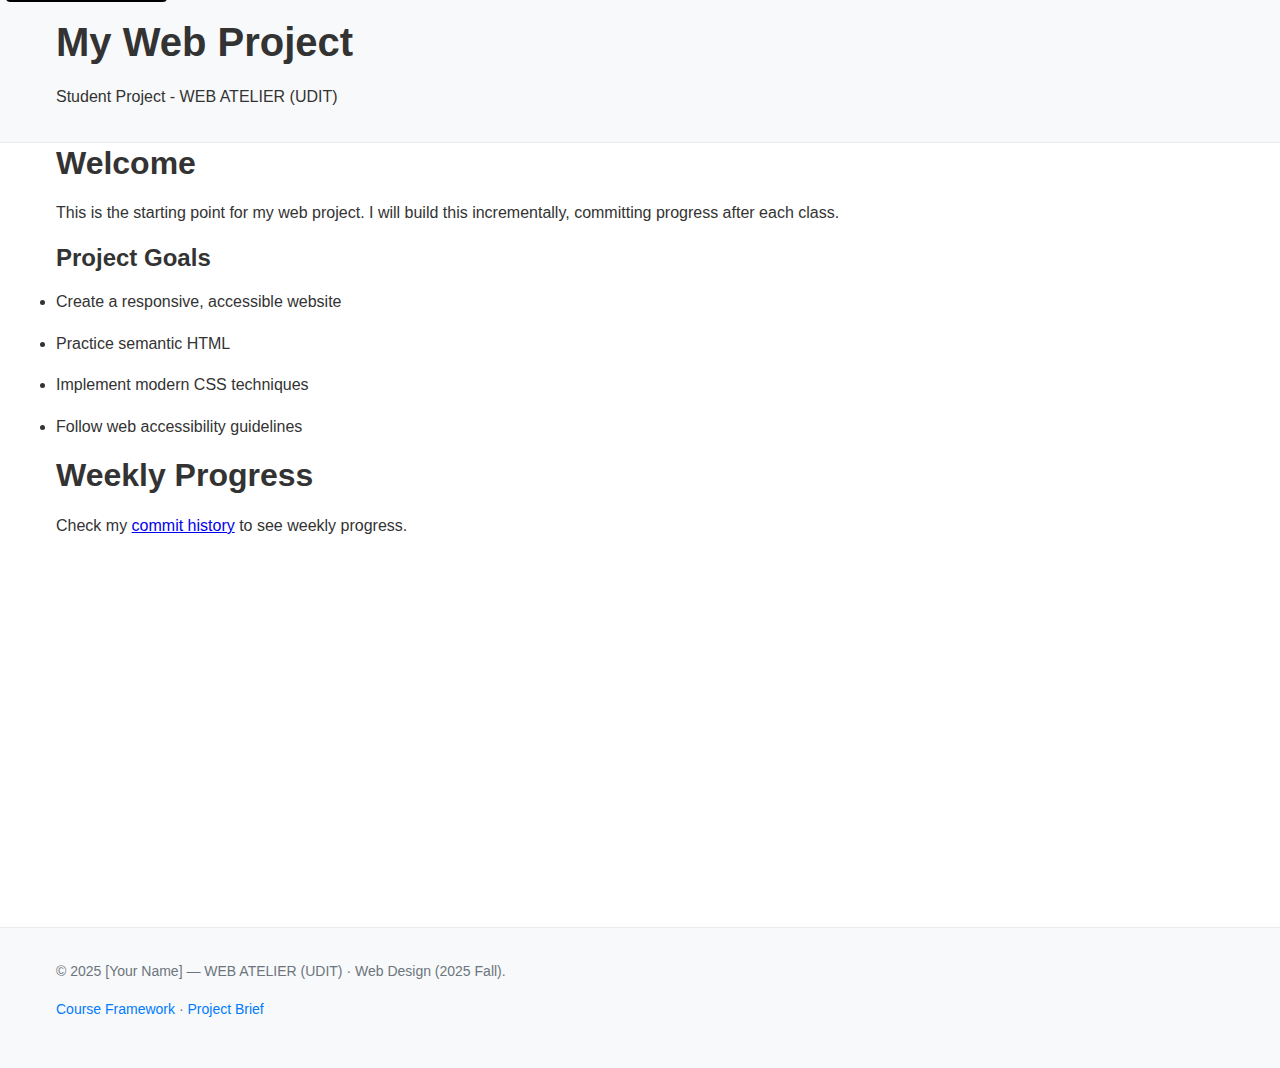
<file: index.html>
<!DOCTYPE html>
<html lang="en">
	<head>
		<meta charset="UTF-8" />
		<meta name="viewport" content="width=device-width, initial-scale=1.0" />
		<title>My Web Project - WEB ATELIER (UDIT)</title>
		<meta name="description" content="A student web project for WEB ATELIER (UDIT) course" />
		<link rel="stylesheet" href="assets/css/style.css" />
	</head>
	<body>
		<a href="#main" class="skip-link">Skip to main content</a>

		<header>
			<div class="container">
				<h1>My Web Project</h1>
				<p>Student Project - WEB ATELIER (UDIT)</p>
			</div>
		</header>

		<main id="main" class="container">
			<section>
				<h2>Welcome</h2>
				<p>
					This is the starting point for my web project. I will build this incrementally, committing progress after each
					class.
				</p>

				<h3>Project Goals</h3>
				<ul>
					<li>Create a responsive, accessible website</li>
					<li>Practice semantic HTML</li>
					<li>Implement modern CSS techniques</li>
					<li>Follow web accessibility guidelines</li>
				</ul>
			</section>

			<section>
				<h2>Weekly Progress</h2>
				<p>
					Check my
					<a href="https://github.com/[username]/[project-repo]/commits/main">commit history</a>
					to see weekly progress.
				</p>
			</section>
		</main>

		<footer>
			<div class="container">
				<p>© 2025 [Your Name] — WEB ATELIER (UDIT) · Web Design (2025 Fall).</p>
				<p>
					<a href="https://github.com/ruvebal/web-atelier-udit">Course Framework</a>
					·
					<a href="project-brief.md">Project Brief</a>
				</p>
			</div>
		</footer>

		<script src="assets/js/main.js"></script>
	</body>
</html>
</file>
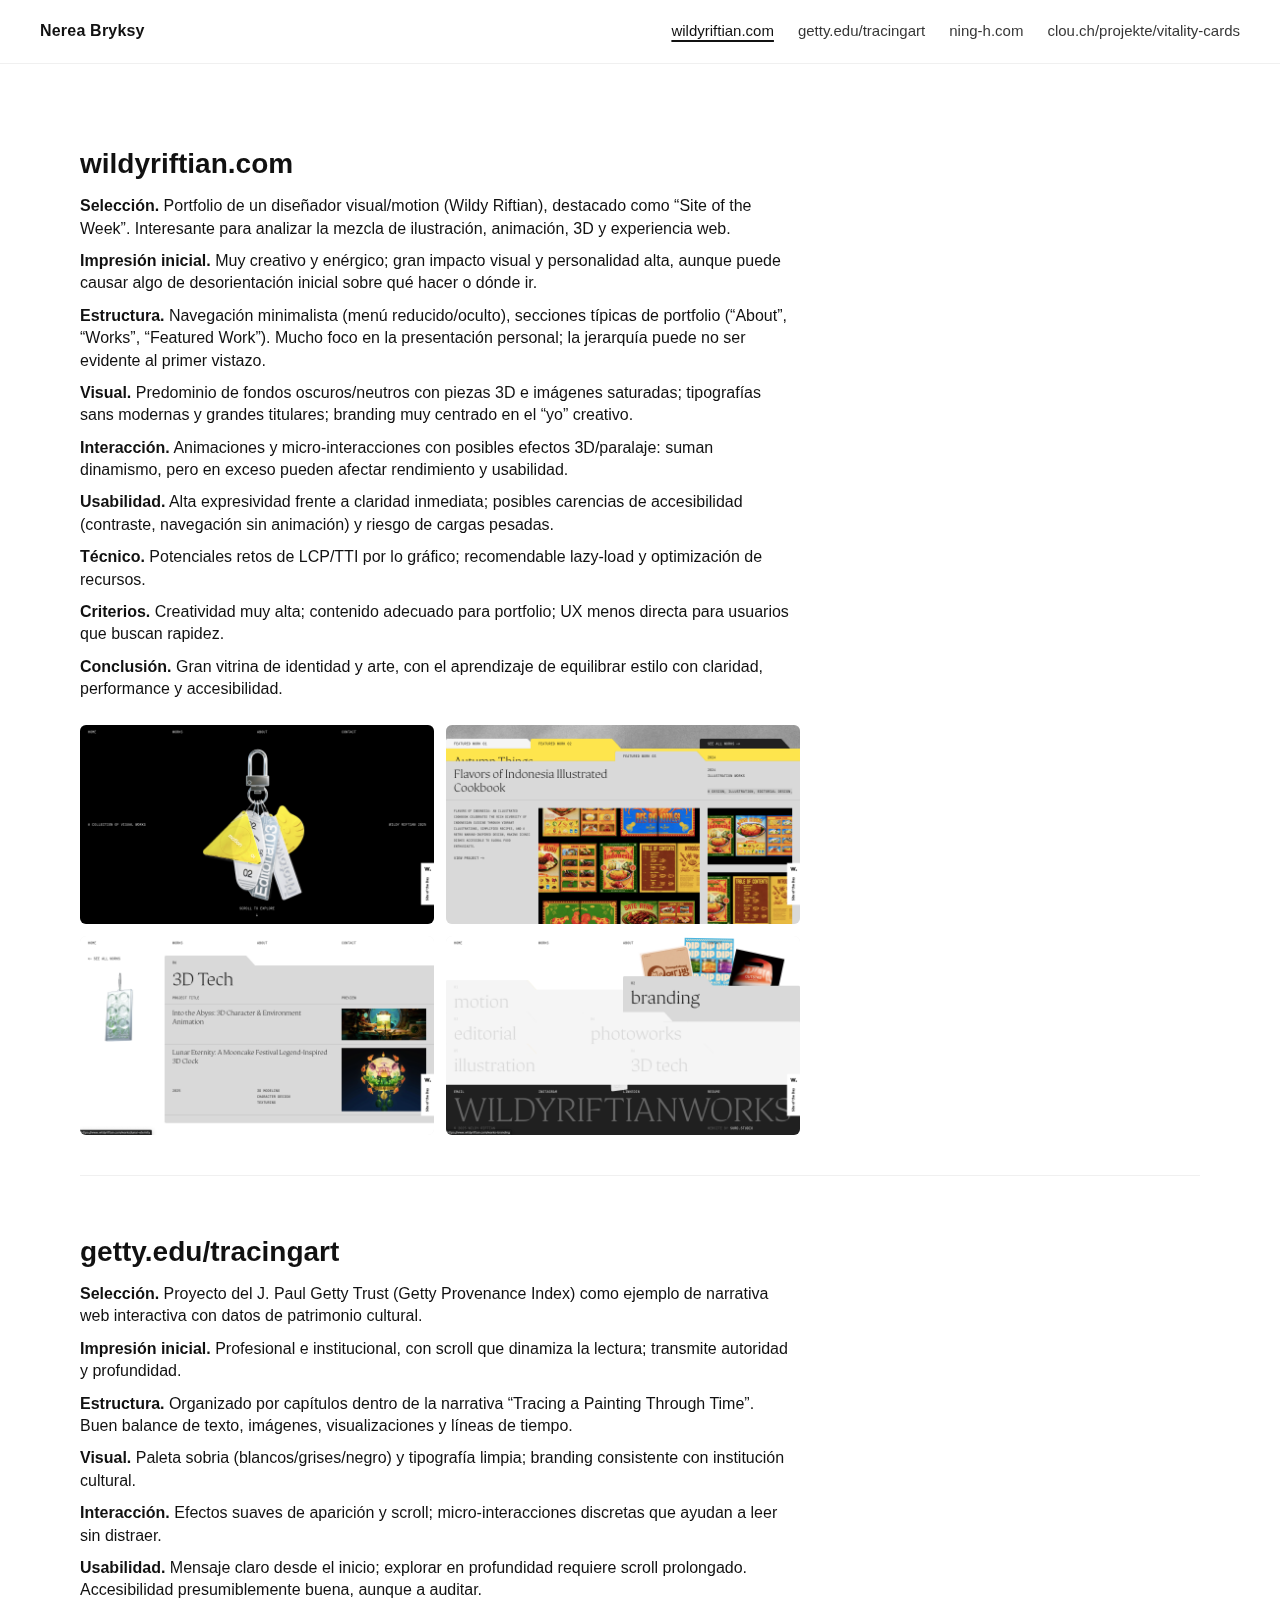
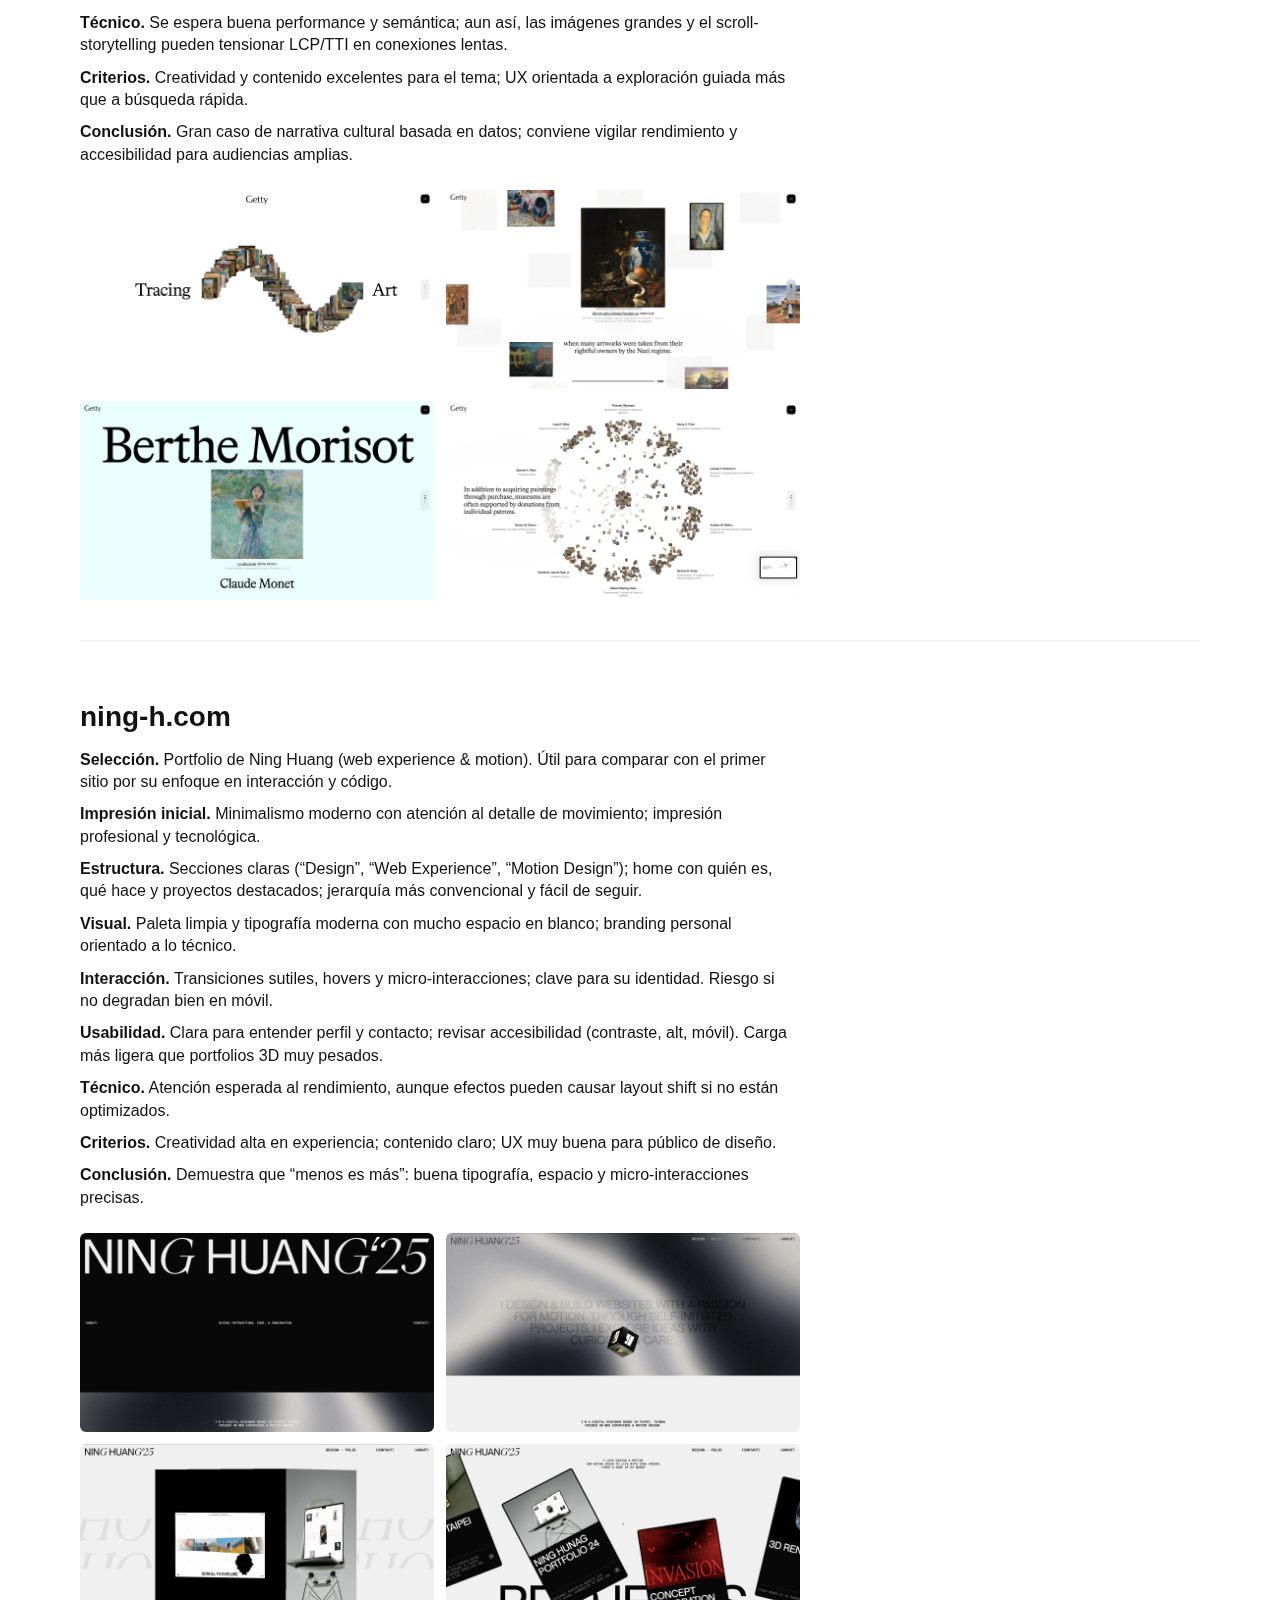
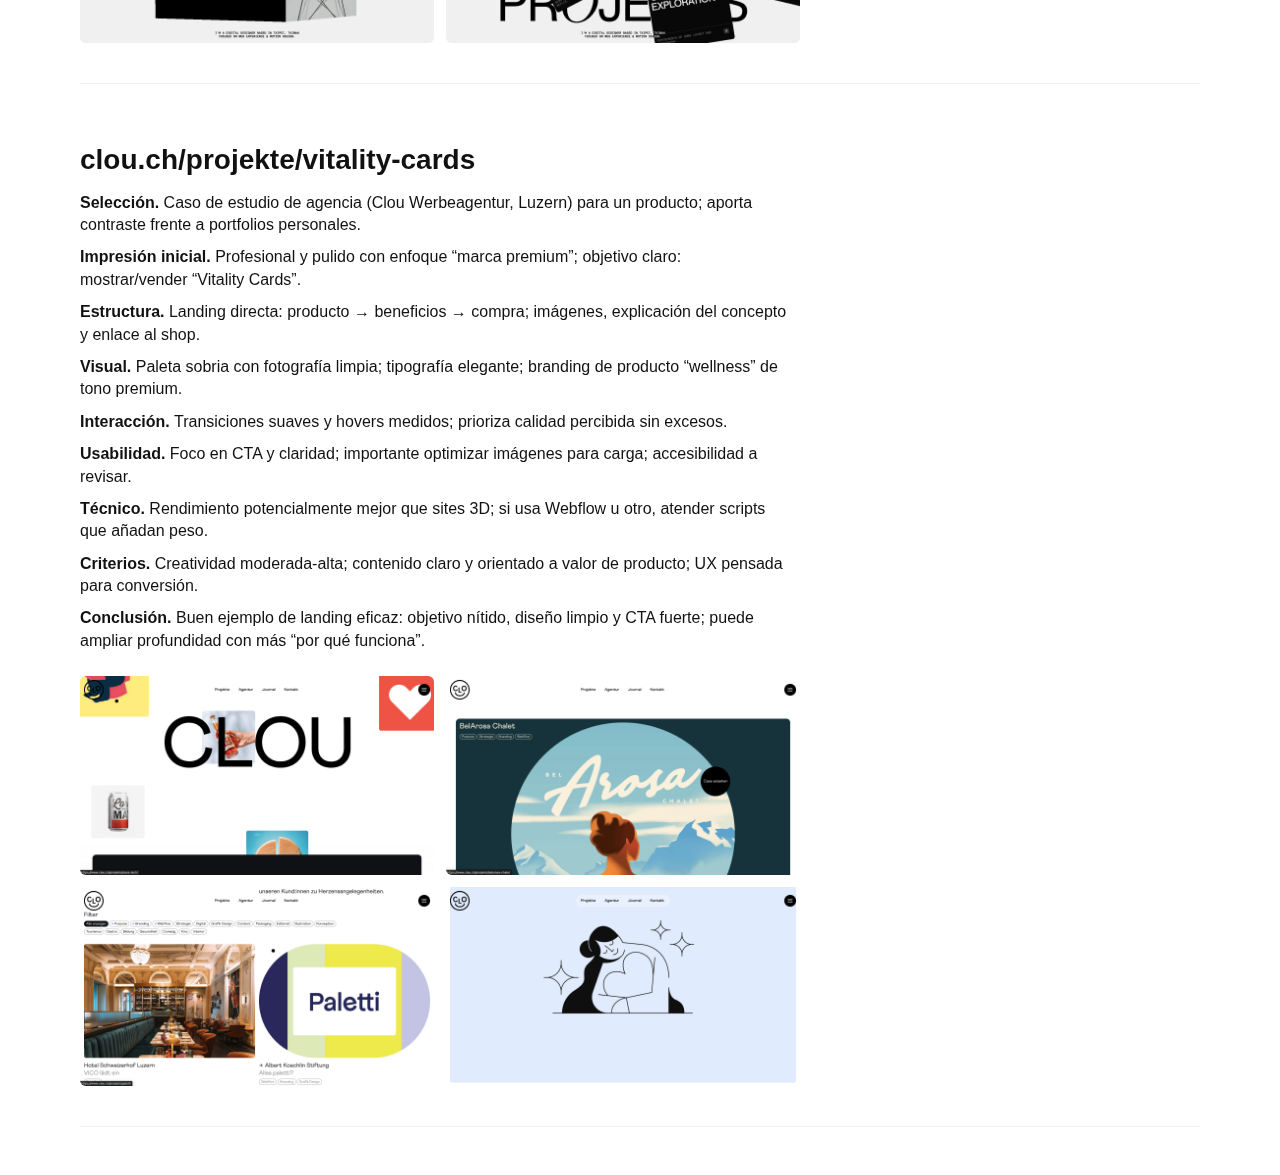
<file: nerea alonso bryksy/nerea/index.html>
<!doctype html>
<html lang="es">
<head>
  <meta charset="utf-8" />
  <meta name="viewport" content="width=device-width, initial-scale=1" />
  <title>Menú — Nerea Bryksy</title>
  <link rel="stylesheet" href="styles.css" />
</head>
<body>
  <nav class="nav" aria-label="Menú principal fijo">
    <div class="nav__inner">
      <a class="brand" href="#top" aria-label="Ir al inicio">Nerea Bryksy</a>

      <button class="nav__toggle" aria-expanded="false" aria-controls="menu-links" aria-label="Abrir menú">
        <span class="bar" aria-hidden="true"></span>
      </button>

      <ul id="menu-links" class="nav__links" role="menubar">
        <li role="none"><a role="menuitem" href="#wildyriftian" data-target="#wildyriftian">wildyriftian.com</a></li>
        <li role="none"><a role="menuitem" href="#tracingart"   data-target="#tracingart">getty.edu/tracingart</a></li>
        <li role="none"><a role="menuitem" href="#ningh"        data-target="#ningh">ning-h.com</a></li>
        <li role="none"><a role="menuitem" href="#vitality"     data-target="#vitality">clou.ch/projekte/vitality-cards</a></li>
      </ul>
    </div>
  </nav>

  <main id="top" class="page">
    <h1 class="visually-hidden">Índice de secciones</h1>

    <section id="wildyriftian" class="section">
      <h2>wildyriftian.com</h2>
      <p><strong>Selección.</strong> Portfolio de un diseñador visual/motion (Wildy Riftian), destacado como “Site of the Week”. Interesante para analizar la mezcla de ilustración, animación, 3D y experiencia web.</p>
      <p><strong>Impresión inicial.</strong> Muy creativo y enérgico; gran impacto visual y personalidad alta, aunque puede causar algo de desorientación inicial sobre qué hacer o dónde ir.</p>
      <p><strong>Estructura.</strong> Navegación minimalista (menú reducido/oculto), secciones típicas de portfolio (“About”, “Works”, “Featured Work”). Mucho foco en la presentación personal; la jerarquía puede no ser evidente al primer vistazo.</p>
      <p><strong>Visual.</strong> Predominio de fondos oscuros/neutros con piezas 3D e imágenes saturadas; tipografías sans modernas y grandes titulares; branding muy centrado en el “yo” creativo.</p>
      <p><strong>Interacción.</strong> Animaciones y micro-interacciones con posibles efectos 3D/paralaje: suman dinamismo, pero en exceso pueden afectar rendimiento y usabilidad.</p>
      <p><strong>Usabilidad.</strong> Alta expresividad frente a claridad inmediata; posibles carencias de accesibilidad (contraste, navegación sin animación) y riesgo de cargas pesadas.</p>
      <p><strong>Técnico.</strong> Potenciales retos de LCP/TTI por lo gráfico; recomendable lazy-load y optimización de recursos.</p>
      <p><strong>Criterios.</strong> Creatividad muy alta; contenido adecuado para portfolio; UX menos directa para usuarios que buscan rapidez.</p>
      <p><strong>Conclusión.</strong> Gran vitrina de identidad y arte, con el aprendizaje de equilibrar estilo con claridad, performance y accesibilidad.</p>

      <div class="image-grid">
        <img src="media/wildyriftian imagen 1.png" alt="wildyriftian imagen 1" />
        <img src="media/wildyriftian imagen 2.png" alt="wildyriftian imagen 2" />
        <img src="media/wildyriftian imagen 3.png" alt="wildyriftian imagen 3" />
        <img src="media/wildyriftian imagen 4.png" alt="wildyriftian imagen 4" />
      </div>
    </section>

    <section id="tracingart" class="section">
      <h2>getty.edu/tracingart</h2>
      <p><strong>Selección.</strong> Proyecto del J. Paul Getty Trust (Getty Provenance Index) como ejemplo de narrativa web interactiva con datos de patrimonio cultural.</p>
      <p><strong>Impresión inicial.</strong> Profesional e institucional, con scroll que dinamiza la lectura; transmite autoridad y profundidad.</p>
      <p><strong>Estructura.</strong> Organizado por capítulos dentro de la narrativa “Tracing a Painting Through Time”. Buen balance de texto, imágenes, visualizaciones y líneas de tiempo.</p>
      <p><strong>Visual.</strong> Paleta sobria (blancos/grises/negro) y tipografía limpia; branding consistente con institución cultural.</p>
      <p><strong>Interacción.</strong> Efectos suaves de aparición y scroll; micro-interacciones discretas que ayudan a leer sin distraer.</p>
      <p><strong>Usabilidad.</strong> Mensaje claro desde el inicio; explorar en profundidad requiere scroll prolongado. Accesibilidad presumiblemente buena, aunque a auditar.</p>
      <p><strong>Técnico.</strong> Se espera buena performance y semántica; aun así, las imágenes grandes y el scroll-storytelling pueden tensionar LCP/TTI en conexiones lentas.</p>
      <p><strong>Criterios.</strong> Creatividad y contenido excelentes para el tema; UX orientada a exploración guiada más que a búsqueda rápida.</p>
      <p><strong>Conclusión.</strong> Gran caso de narrativa cultural basada en datos; conviene vigilar rendimiento y accesibilidad para audiencias amplias.</p>

      <div class="image-grid">
        <img src="media/tracingart imagen 1.png" alt="tracingart imagen 1" />
        <img src="media/tracingart imagen 2.png" alt="tracingart imagen 2" />
        <img src="media/tracingart imagen 3.png" alt="tracingart imagen 3" />
        <img src="media/tracingart imagen 4.png" alt="tracingart imagen 4" />
      </div>
    </section>

    <section id="ningh" class="section">
      <h2>ning-h.com</h2>
      <p><strong>Selección.</strong> Portfolio de Ning Huang (web experience & motion). Útil para comparar con el primer sitio por su enfoque en interacción y código.</p>
      <p><strong>Impresión inicial.</strong> Minimalismo moderno con atención al detalle de movimiento; impresión profesional y tecnológica.</p>
      <p><strong>Estructura.</strong> Secciones claras (“Design”, “Web Experience”, “Motion Design”); home con quién es, qué hace y proyectos destacados; jerarquía más convencional y fácil de seguir.</p>
      <p><strong>Visual.</strong> Paleta limpia y tipografía moderna con mucho espacio en blanco; branding personal orientado a lo técnico.</p>
      <p><strong>Interacción.</strong> Transiciones sutiles, hovers y micro-interacciones; clave para su identidad. Riesgo si no degradan bien en móvil.</p>
      <p><strong>Usabilidad.</strong> Clara para entender perfil y contacto; revisar accesibilidad (contraste, alt, móvil). Carga más ligera que portfolios 3D muy pesados.</p>
      <p><strong>Técnico.</strong> Atención esperada al rendimiento, aunque efectos pueden causar layout shift si no están optimizados.</p>
      <p><strong>Criterios.</strong> Creatividad alta en experiencia; contenido claro; UX muy buena para público de diseño.</p>
      <p><strong>Conclusión.</strong> Demuestra que “menos es más”: buena tipografía, espacio y micro-interacciones precisas.</p>

      <div class="image-grid">
        <img src="media/ningh imagen 1.png" alt="ningh imagen 1" />
        <img src="media/ningh imagen 2.png" alt="ningh imagen 2" />
        <img src="media/ningh imagen 3.png" alt="ningh imagen 3" />
        <img src="media/ningh imagen 4.png" alt="ningh imagen 4" />
      </div>
    </section>

    <section id="vitality" class="section">
      <h2>clou.ch/projekte/vitality-cards</h2>
      <p><strong>Selección.</strong> Caso de estudio de agencia (Clou Werbeagentur, Luzern) para un producto; aporta contraste frente a portfolios personales.</p>
      <p><strong>Impresión inicial.</strong> Profesional y pulido con enfoque “marca premium”; objetivo claro: mostrar/vender “Vitality Cards”.</p>
      <p><strong>Estructura.</strong> Landing directa: producto → beneficios → compra; imágenes, explicación del concepto y enlace al shop.</p>
      <p><strong>Visual.</strong> Paleta sobria con fotografía limpia; tipografía elegante; branding de producto “wellness” de tono premium.</p>
      <p><strong>Interacción.</strong> Transiciones suaves y hovers medidos; prioriza calidad percibida sin excesos.</p>
      <p><strong>Usabilidad.</strong> Foco en CTA y claridad; importante optimizar imágenes para carga; accesibilidad a revisar.</p>
      <p><strong>Técnico.</strong> Rendimiento potencialmente mejor que sites 3D; si usa Webflow u otro, atender scripts que añadan peso.</p>
      <p><strong>Criterios.</strong> Creatividad moderada-alta; contenido claro y orientado a valor de producto; UX pensada para conversión.</p>
      <p><strong>Conclusión.</strong> Buen ejemplo de landing eficaz: objetivo nítido, diseño limpio y CTA fuerte; puede ampliar profundidad con más “por qué funciona”.</p>

      <div class="image-grid">
        <img src="media/vitality imagen 1.png" alt="vitality imagen 1" />
        <img src="media/vitality imagen 2.png" alt="vitality imagen 2" />
        <img src="media/vitality imagen 3.png" alt="vitality imagen 3" />
        <img src="media/vitality imagen 4.png" alt="vitality imagen 4" />
      </div>
    </section>
  </main>

  <script src="script.js"></script>
</body>
</html>
</file>
<file: nerea alonso bryksy/nerea/styles.css>
:root { --nav-height: 64px; }
* { box-sizing: border-box; }
html, body { height: 100%; }
html {
  scroll-behavior: smooth;
  scroll-padding-top: calc(var(--nav-height) + 16px);
}
body {
  margin: 0;
  font-family: Helvetica, Arial, sans-serif;
  line-height: 1.4;
  color: #111;
  background: #fff;
}

.nav {
  position: fixed;
  top: 0; left: 0; right: 0;
  height: var(--nav-height);
  background: rgba(255,255,255,0.9);
  backdrop-filter: saturate(150%) blur(8px);
  -webkit-backdrop-filter: saturate(150%) blur(8px);
  border-bottom: 1px solid rgba(0,0,0,0.06);
  z-index: 1000;
}
.nav__inner {
  width: 100%;
  height: 100%;
  margin: 0;
  display: flex;
  align-items: center;
  justify-content: space-between;
  padding: 0 40px; 
  gap: 16px;
}

.brand {
  display: inline-flex;
  align-items: center;
  font-weight: 600;
  letter-spacing: 0.2px;
  text-decoration: none;
  color: inherit;
  white-space: nowrap;
}

.nav__links {
  display: flex;
  align-items: center;
  gap: 24px;
  list-style: none;
  margin: 0;
  padding: 0;
}
.nav__links a {
  text-decoration: none;
  color: inherit;
  font-size: 15px;
  opacity: 0.85;
  transition: opacity 0.2s ease, text-underline-offset 0.2s ease, text-decoration-color 0.2s ease;
  white-space: nowrap;
  text-underline-offset: 4px;
}
.nav__links a:hover,
.nav__links a:focus {
  opacity: 1;
  text-decoration: underline;
  text-decoration-thickness: 2px;
  text-decoration-color: rgba(0,0,0,0.5);
  outline: none;
}

.nav__links a.active {
  opacity: 1;
  text-decoration: underline;
  text-decoration-thickness: 2px;
}

.nav__toggle {
  display: none;
  appearance: none;
  border: 1px solid rgba(0,0,0,0.15);
  background: white;
  width: 40px;
  height: 40px;
  border-radius: 8px;
  align-items: center;
  justify-content: center;
  cursor: pointer;
}
.nav__toggle:focus { outline: 2px solid rgba(0,0,0,0.25); outline-offset: 2px; }
.nav__toggle .bar {
  display: block;
  width: 20px;
  height: 2px;
  background: currentColor;
  position: relative;
}
.nav__toggle .bar::before,
.nav__toggle .bar::after {
  content: "";
  position: absolute;
  left: 0; right: 0;
  height: 2px;
  background: currentColor;
}
.nav__toggle .bar::before { top: -6px; }
.nav__toggle .bar::after  { top:  6px; }

@media (max-width: 768px) {
  .nav__toggle { display: inline-flex; }
  .nav__links {
    position: fixed;
    top: var(--nav-height);
    right: 0; left: 0;
    flex-direction: column;
    align-items: flex-start;
    gap: 0;
    padding: 8px 16px 16px;
    background: rgba(255,255,255,0.98);
    border-bottom: 1px solid rgba(0,0,0,0.06);
    transform: translateY(-8px);
    max-height: 0;
    overflow: hidden;
    transition: max-height 0.25s ease;
  }
  .nav__links li { width: 100%; }
  .nav__links a { display: block; padding: 12px 4px; }
  .nav__links.is-open { max-height: 280px; }
}

.page {
  padding: calc(var(--nav-height) + 24px) 40px 48px;
  max-width: 1200px;
  margin: 0 auto;
}
.section {
  padding: 56px 0 40px;
  border-bottom: 1px solid rgba(0,0,0,0.06);
}
.section h2 {
  margin: 0 0 12px;
  font-size: 28px;
  font-weight: 700;
}
.section p {
  margin: 0 0 10px;
  max-width: 80ch;
}

.image-grid {
  margin-top: 24px;
  display: grid;
  grid-template-columns: repeat(2, 1fr);
  gap: 12px;
  max-width: 720px;
}

@media (max-width: 640px) {
  .image-grid {
    grid-template-columns: 1fr;
    max-width: 100%;
  }
}

.image-grid img {
  width: 100%;
  aspect-ratio: 16 / 9;
  height: auto;
  object-fit: contain; 
  background: #f3f3f3; 
  display: block;
  border-radius: 6px;
}
.image-grid img:focus { outline: 2px solid rgba(0,0,0,0.25); outline-offset: 2px; }

.visually-hidden {
  position: absolute !important;
  clip: rect(1px, 1px, 1px, 1px);
  padding: 0 !important;
  border: 0 !important;
  height: 1px !important; width: 1px !important;
  overflow: hidden;
  white-space: nowrap;
}
</file>
<file: assets/css/style.css>
/* WEB ATELIER (UDIT) - Student Project Template Styles */

/* Reset and base styles */
* {
	box-sizing: border-box;
	margin: 0;
	padding: 0;
}

html {
	font-size: 16px;
	line-height: 1.6;
	scroll-behavior: smooth;
}

body {
	font-family: -apple-system, BlinkMacSystemFont, 'Segoe UI', Roboto, Oxygen, Ubuntu, Cantarell, sans-serif;
	color: #333;
	background-color: #fff;
	margin: 0;
	padding: 0;
}

/* Typography */
h1,
h2,
h3,
h4,
h5,
h6 {
	font-weight: 600;
	line-height: 1.3;
	margin: 0 0 1rem 0;
}

h1 {
	font-size: 2.5rem;
}
h2 {
	font-size: 2rem;
}
h3 {
	font-size: 1.5rem;
}

p,
li {
	margin-bottom: 1rem;
}

/* Layout */
.container {
	max-width: 1200px;
	margin: 0 auto;
	padding: 0 1rem;
}

main {
	min-height: 80vh;
	padding: 2rem 0;
}

/* Header */
header {
	background: #f8f9fa;
	padding: 1rem 0;
	border-bottom: 1px solid #e9ecef;
}

/* Footer */
footer {
	background: #f8f9fa;
	padding: 2rem 0;
	margin-top: 4rem;
	border-top: 1px solid #e9ecef;
	font-size: 0.875rem;
	color: #6c757d;
}

footer a {
	color: #007bff;
	text-decoration: none;
}

footer a:hover {
	text-decoration: underline;
}

/* Responsive design */
@media (max-width: 768px) {
	html {
		font-size: 14px;
	}

	.container {
		padding: 0 0.5rem;
	}

	h1 {
		font-size: 2rem;
	}
	h2 {
		font-size: 1.75rem;
	}
	h3 {
		font-size: 1.25rem;
	}
}

/* Accessibility */
@media (prefers-reduced-motion: reduce) {
	html {
		scroll-behavior: auto;
	}
}

/* Focus styles for keyboard navigation */
a:focus,
button:focus,
input:focus,
textarea:focus,
select:focus {
	outline: 2px solid #007bff;
	outline-offset: 2px;
}

/* Skip link for screen readers */
.skip-link {
	position: absolute;
	top: -40px;
	left: 6px;
	background: #000;
	color: #fff;
	padding: 8px;
	text-decoration: none;
	border-radius: 4px;
	z-index: 1000;
}

.skip-link:focus {
	top: 6px;
}
</file>
